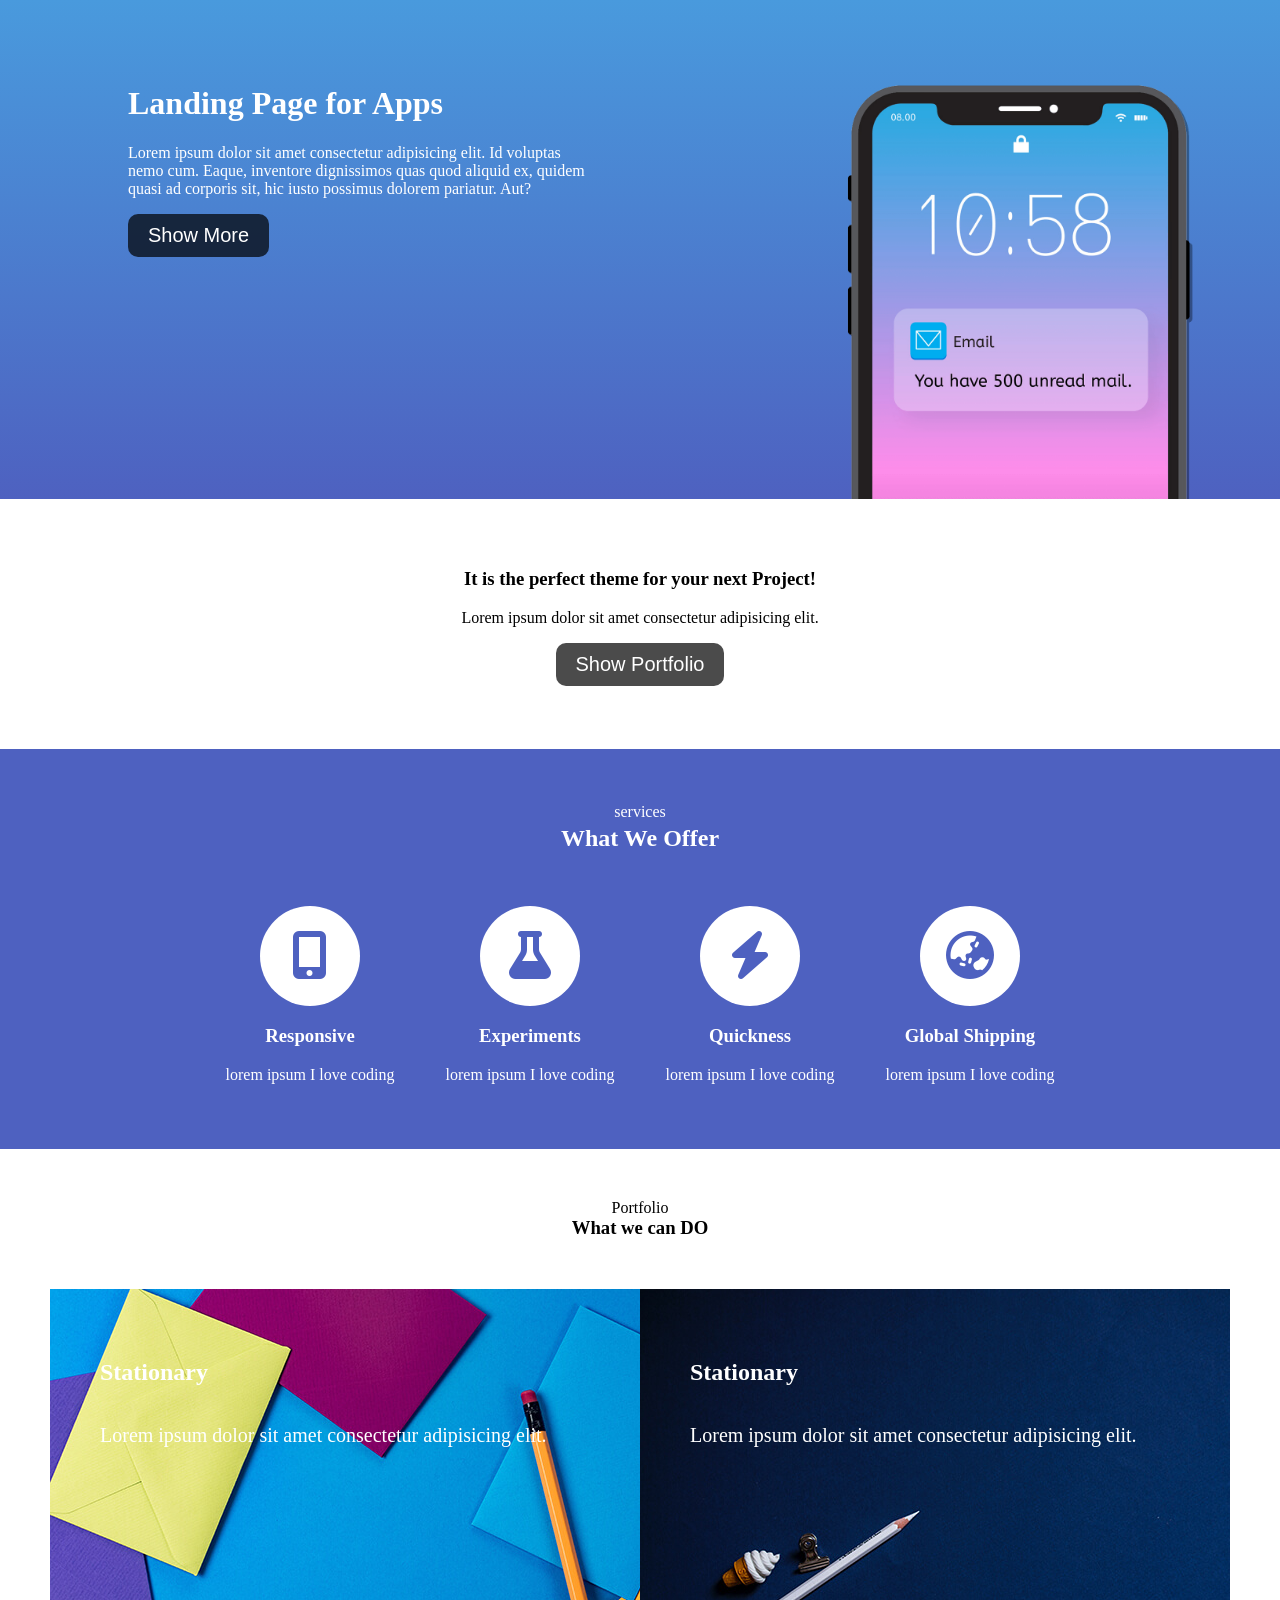
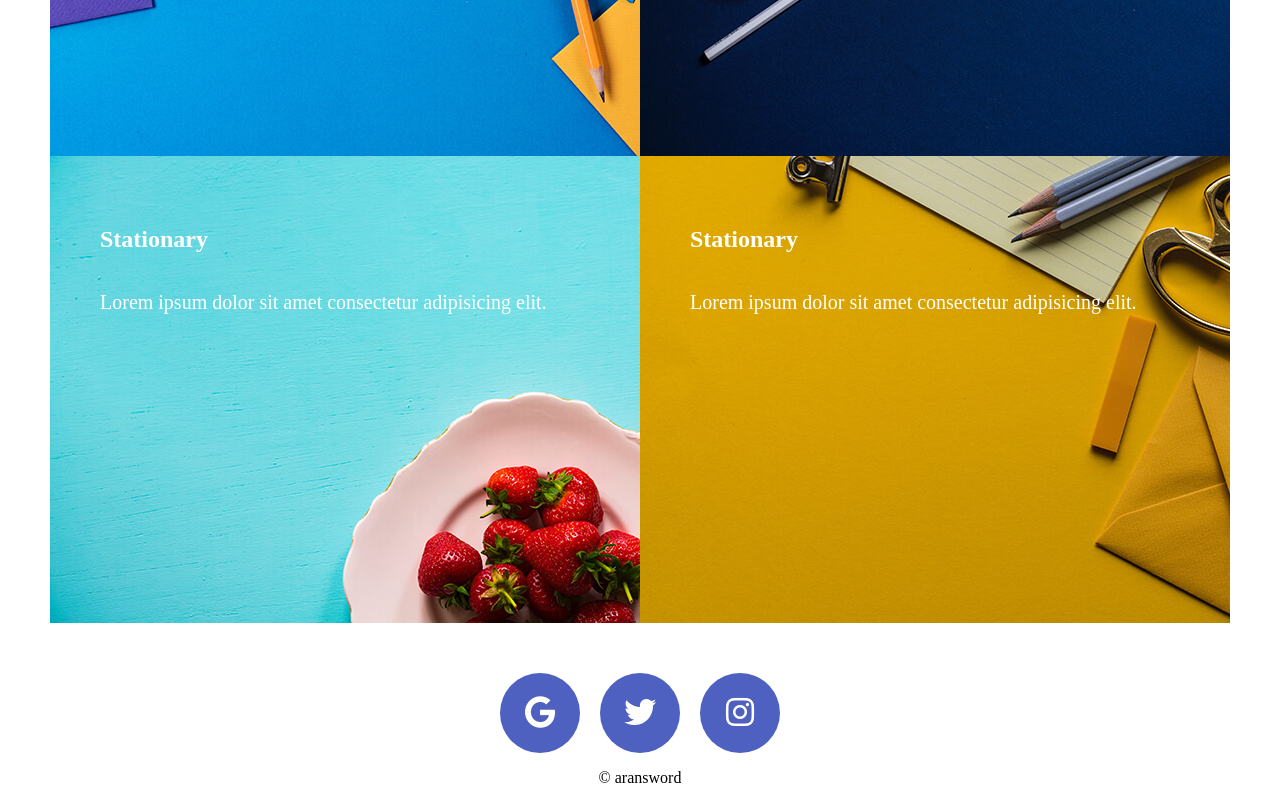
<file: index.html>
<!DOCTYPE html>
<html lang="en">
<head>
    <meta charset="UTF-8">
    <meta name="viewport" content="width=device-width, initial-scale=1.0">
    <link href="Landing.css" rel="stylesheet">
    <link rel="stylesheet" href="https://cdnjs.cloudflare.com/ajax/libs/font-awesome/6.7.2/css/all.min.css" integrity="sha512-Evv84Mr4kqVGRNSgIGL/F/aIDqQb7xQ2vcrdIwxfjThSH8CSR7PBEakCr51Ck+w+/U6swU2Im1vVX0SVk9ABhg==" crossorigin="anonymous" referrerpolicy="no-referrer" />
    <title>Landing Page</title>
</head>
<body style="margin: 0;">
    <div class="page-top">
        <div class="top-desc">
            <h1>Landing Page for Apps</h1>
            <p>Lorem ipsum dolor sit amet consectetur adipisicing elit. Id voluptas nemo cum. Eaque, inventore dignissimos quas quod aliquid ex, quidem quasi ad corporis sit, hic iusto possimus dolorem pariatur. Aut?</p>
            <button>Show More</button>
        </div>
        <img src="img/iphone-1.png">
    </div>

    <div class="page-middle">
        <h3>It is the perfect theme for your next Project!</h3>
        <p>Lorem ipsum dolor sit amet consectetur adipisicing elit.</p>
        <button>Show Portfolio</button>
    </div>

    <div class="page-logo">
        <div class="logo-top"><p>services</p><h2>What We Offer</h2></div>
        <div class="logo-box">
            <div class="logos"><i class="fas fa-mobile-alt fa-3x"></i><h3>Responsive</h3><p>lorem ipsum I love coding</p></div>
            <div class="logos"><i class="fas fa-flask fa-3x"></i><h3>Experiments</h3><p>lorem ipsum I love coding</p></div>
            <div class="logos"><i class="fas fa-bolt fa-3x"></i><h3>Quickness</h3><p>lorem ipsum I love coding</p></div>
            <div class="logos"><i class="fas fa-globe-asia fa-3x"></i><h3>Global Shipping</h3><p>lorem ipsum I love coding</p></div>
        </div>
    </div>

    <div class="page-bottom">
        <p>Portfolio</p><h3>What we can DO</h3>
        <div class="img-box">
            <div class="imgs" style="background-image:url(img/pic1.jpg);">
                <div class="overlay"></div>
                <h2>Stationary</h2>
                <br>
                <p>Lorem ipsum dolor sit amet consectetur adipisicing elit.</p>
            </div>
            <div class="imgs" style="background-image:url(img/pic2.jpg);">
                <div class="overlay"></div>
                <h2>Stationary</h2>
                <br>
                <p>Lorem ipsum dolor sit amet consectetur adipisicing elit.</p></div>
            <div class="imgs" style="background-image:url(img/pic3.jpg);">
                <div class="overlay"></div>
                <h2>Stationary</h2>
                <br>
                <p>Lorem ipsum dolor sit amet consectetur adipisicing elit.</p></div>
            <div class="imgs" style="background-image:url(img/pic4.jpg);">
                <div class="overlay"></div>
                <h2>Stationary</h2>
                <br>
                <p>Lorem ipsum dolor sit amet consectetur adipisicing elit.</p></div>
        </div>
    </div>

    <div class="login">
        <div class="logo-box">
            <div class="sns"><i class="fab fa-google fa-2x"></i></div>
            <div class="sns"><i class="fab fa-twitter fa-2x"></i></div>
            <div class="sns"><i class="fab fa-instagram fa-2x"></i></div>
        </div>
        <p style="text-align: center;">&copy; aransword</p>
    </div>
</body>
</html>
</file>
<file: Landing.css>
.page-top {
    width: 100%;
    background: linear-gradient(to bottom, #499add, #4e61c0);
    padding-left: 10%;
    padding-top: 5%;
    display: flex;
    box-sizing: border-box;
}

.top-desc {
    width: 60%;
    padding-right: 20%;
    box-sizing: border-box;
}

.page-top img {
    width: 400px;
    height: auto;
}

.top-desc h1, .top-desc p{
    color: white;
}

button {
    padding: 20px;
    padding-top: 10px;
    padding-bottom: 10px;
    background-color: rgba(0, 0, 0, 0.705);
    color: white;
    font-size: 20px;
    border-radius: 10px;
    border: none;
}

button:hover {
    background-color: rgba(0, 0, 0, 0.267);
}

.page-middle {
    width: 100%;
    height: 200px;
    background: white;
    text-align: center;
    padding: 50px;
    box-sizing: border-box;
    margin-bottom: 50px;
}

.page-logo {
    width: 100%;
    min-height: 400px;
    background-color: #4e61c0;
}

.logo-top {
    text-align: center;
    padding: 50px;
    color: white;
}

.logo-top h2, .logo-top p {
    margin: 4px;
}

.logo-box {
    width: 100%;
    display: flex;
    justify-content: center;
}

.logos {
    width: 220px;
    text-align: center;
}

.logos i {
    background-color: white;
    width: 100px;
    height: 100px;
    border-radius: 50px;
    padding-top: 25px;
    box-sizing: border-box;
    color: #4e61c0;
}

.logos h3, .logos p{
    color: white;
}

.page-bottom {
    width: 100%;
    text-align: center;
    padding: 50px;
    box-sizing: border-box;
}

.page-bottom p, .page-bottom h3 {
    margin: 0;
}

.img-box {
    width: 100%;
    max-width: 1400px;
    display: flex;
    flex-wrap: wrap;
    margin-top: 50px;
    margin-left: auto;
    margin-right: auto;
}

.imgs {
    width: 50%;
    max-width: 700px;
    height: 467px;
    color: white;
    text-align: left;
    padding: 50px;
    box-sizing: border-box;
    position: relative;
}

.imgs p {
    font-size: 20px;
}

.login {
    width: 100%;
}

.sns {
    width: 100px;
    text-align: center;
}

.sns i {
    background-color: #4e61c0;
    color: white;
    width: 80px;
    height: 80px;
    border-radius: 40px;
    padding-top: 23px;
    box-sizing: border-box;
}

.sns i:hover {
    background-color:rgba(128, 0, 128, 0.582)
}

.overlay {
    width: 100%;
    height: 100%;
    box-sizing: border-box;
    position: absolute;
    top: 0;
    left: 0;
    border: 0px solid white;
    transition: all 0.5s;
}

.overlay:hover {
    border: 30px solid white;
}


@media screen and (max-width:768px) {
    .page-top {
        flex-wrap: wrap;
        padding-left: 5%;
        padding-right: 5%;
        overflow: hidden;
    }

    .top-desc {
        width: 100%;
        padding-right: 0%;
        box-sizing: border-box;
        text-align: center;
    }

    .page-top img {
        width: 70%;
        margin: auto;
    }

    .logo-box {
        width: 100%;
        display: flex;
        flex-wrap: wrap;
        justify-content: center;
    }

    .logos {
        width: 50%;
        text-align: center;
    }

    .imgs {
        width: 100%;
    }
}
</file>
